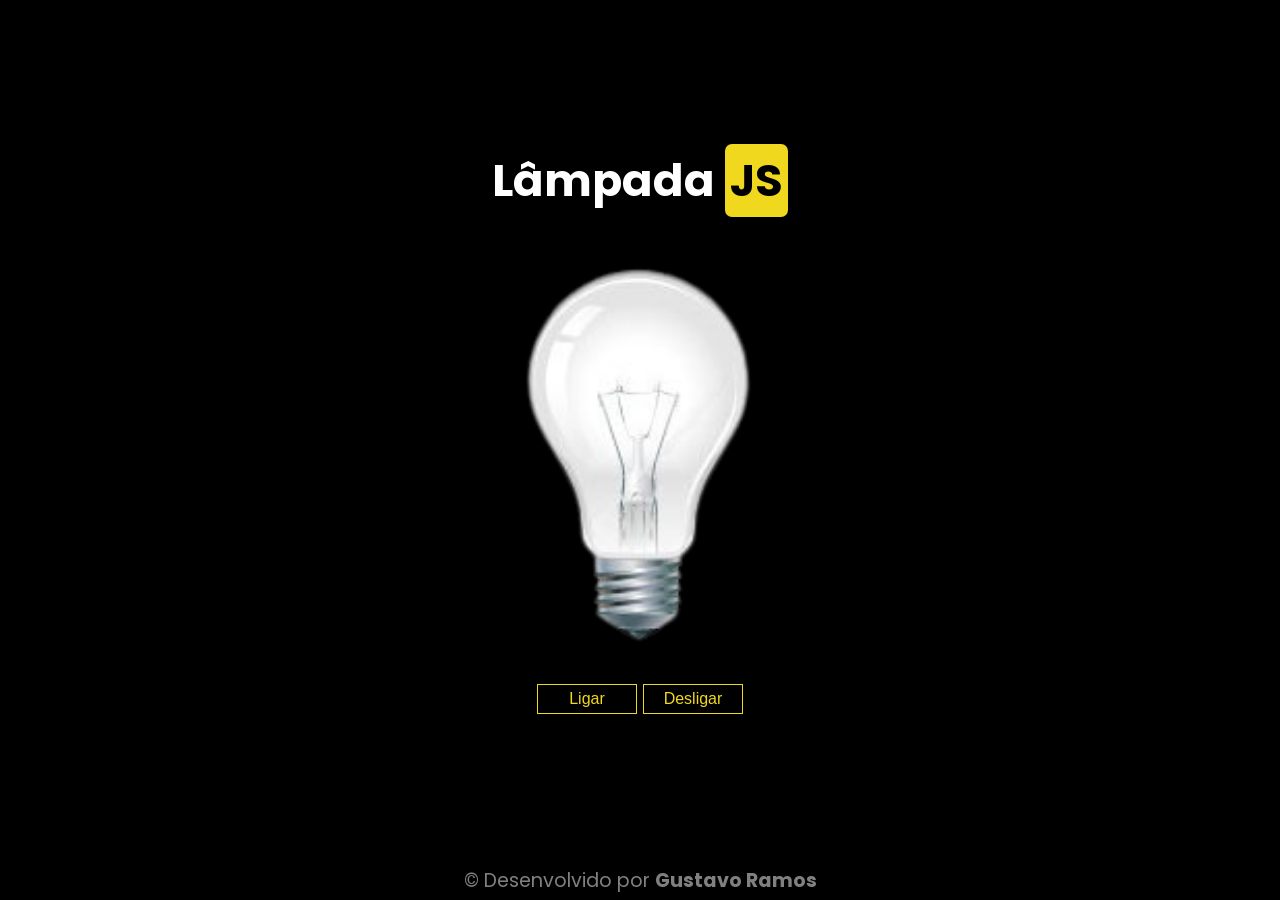
<file: 01-lampada/index.html>
<!DOCTYPE html>
<html lang="pt-br">

<head>
    <meta charset="UTF-8">
    <meta name="viewport" content="width=device-width, initial-scale=1.0">
    <title>Lâmpada JS</title>
    <link rel="stylesheet" href="./css/style.css">
    <link rel="stylesheet" href="./css/button.css">
    <link rel="stylesheet" href="./css/footer.css">
    <script src="./js/script.js" defer></script>
</head>

<body>

    <main>
        <h1>Lâmpada <span>JS</span></h1>

        <div>
            <img src="./assets/desligada.png" alt="Imagem da lâmpada">
        </div>

        <div>
            <button id="btnLigar">Ligar</button>
            <button id="btnDesligar">Desligar</button>
        </div>
    </main>

    <footer>
        <p>
            &copy; Desenvolvido por <span>Gustavo Ramos</span>
        </p>
    </footer>

</body>

</html>
</file>
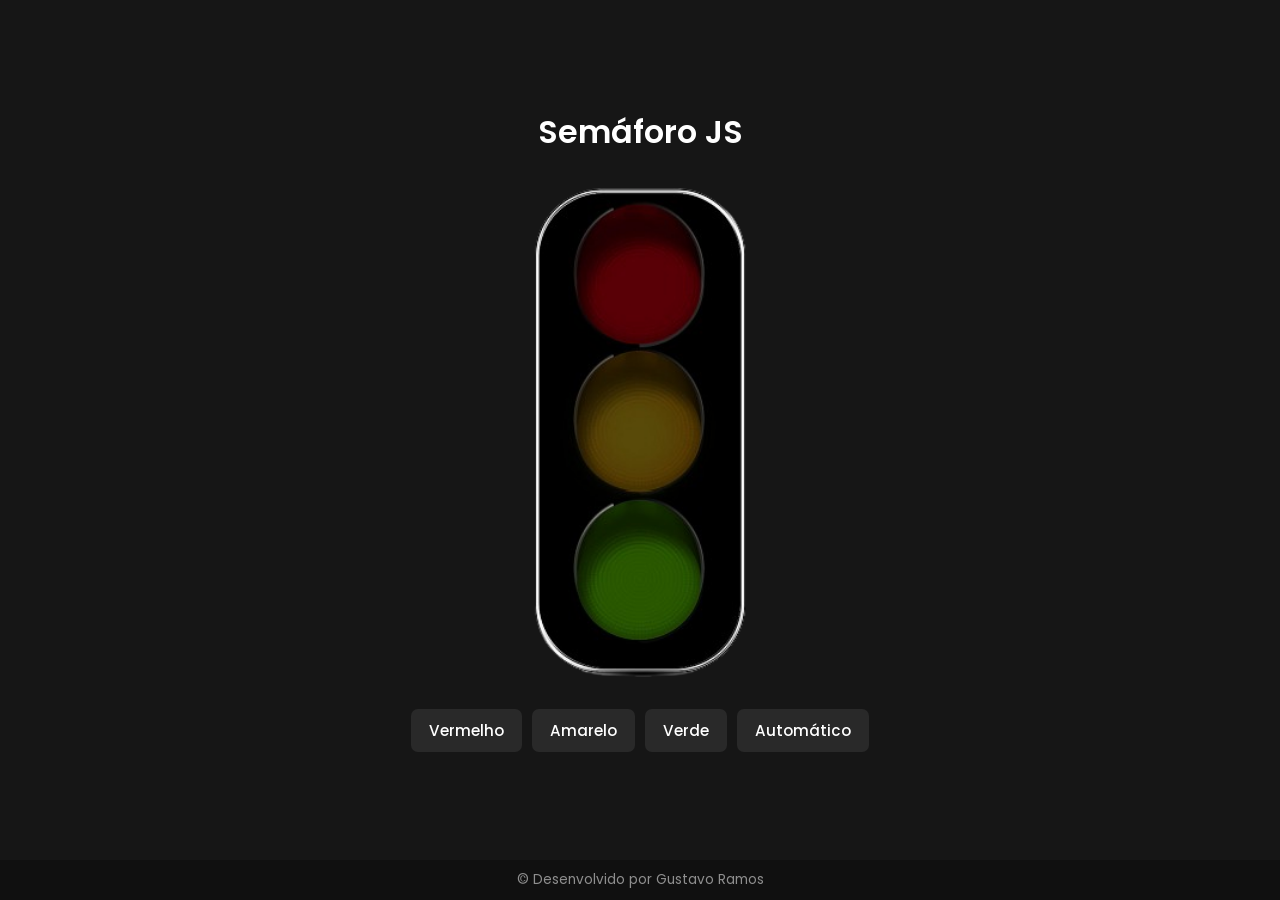
<file: 02-semaforo/index.html>
<!DOCTYPE html>
<html lang="pt-br">
<head>
    <title>Semáforo JS</title>
    <meta charset="UTF-8">
    <meta name="viewport" content="width=device-width, initial-scale=1.0">
    <link rel="stylesheet" href="./css/style.css">
    <link rel="stylesheet" href="./css/button.css">
    <script src="./js/script.js" defer></script>
</head>
<body>
    <main>
        <h1>Semáforo JS</h1>
        <div id="boxImagem">

        </div>
        <div class="buttons">
            <button id="btnVermelho">Vermelho</button>
            <button id="btnAmarelo">Amarelo</button>
            <button id="btnVerde">Verde</button>
            <button id="btnAutomatico">Automático</button>
        </div>
    </main>
    <footer>
        <p>&copy; Desenvolvido por Gustavo Ramos</p>
    </footer>
</body>
</html>
</file>
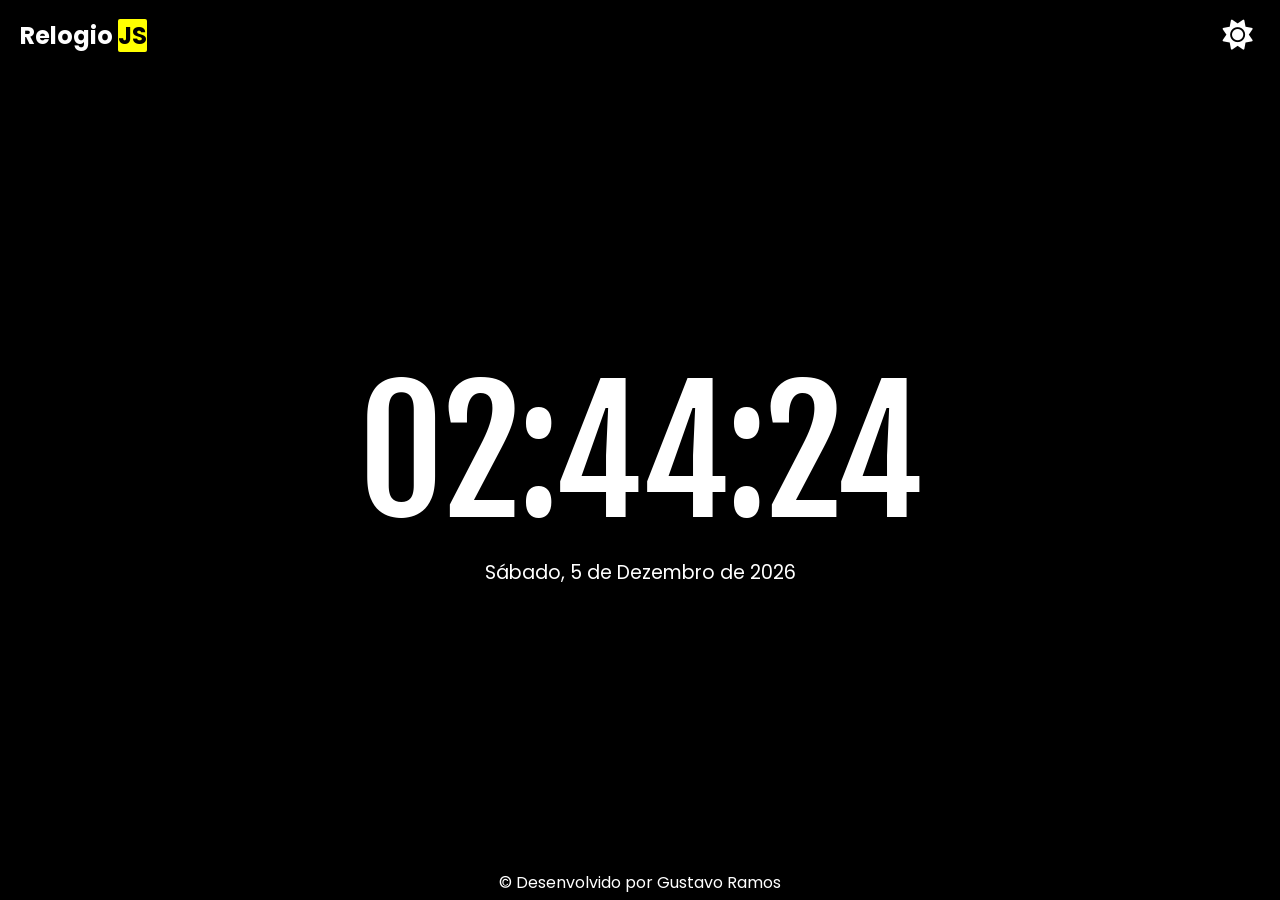
<file: 03-relogioDigital/index.html>
<!DOCTYPE html>
<html lang="pt-br">

<head>
    <title>Relogio Digital</title>
    <meta charset="UTF-8">
    <meta name="viewport" content="width=device-width, initial-scale=1.0">
    <link rel="stylesheet" href="./css/style.css">
    <link rel="stylesheet" href="./css/header.css">
    <link rel="stylesheet" href="./css/button.css">
    <link rel="stylesheet" href="https://cdnjs.cloudflare.com/ajax/libs/font-awesome/6.7.2/css/all.min.css">
    <script src="./js/script.js" defer></script>
</head>

<body>
    <header>
        <nav>
            <div>
                <h1>Relogio <span>JS</span></h1>
            </div>
            <button><i class="fa-solid fa-sun" id="btnTema"></i></button>
            
        </nav>
    </header>
    <main>
        <div class="container">

            <div id="boxRelogio">
                <p id="pHora"></p>
                <p id="pDia"></p>
            </div>
            <div id="boxBotoes">

            </div>

        </div>
    </main>
    <footer>
        <p>&copy; Desenvolvido por Gustavo Ramos</p>
    </footer>
</body>

</html>
</file>
<file: 01-lampada/css/style.css>
@import url('https://fonts.googleapis.com/css2?family=Poppins:ital,wght@0,100;0,200;0,300;0,400;0,500;0,600;0,700;0,800;0,900;1,100;1,200;1,300;1,400;1,500;1,600;1,700;1,800;1,900&display=swap');

*{
    margin: 0;
    border: 0;
    box-sizing: border-box;
}
body{
    min-height: 100vh;
    display: flex;
    flex-direction: column;
    font-family: Poppins;
    background-color: black;
}

h1{
    color: white;
}
h1 span{
    background-color: #EFD81D;
    color: black;
    padding: 5px;
    border-radius: 7px;
}
main{
    flex: 1;
    display: flex;
    flex-direction: column;
    justify-content: center;
    align-items: center;
    font-size: 1.4rem;
}

img{
    width: 350px;
    cursor: pointer;
}
</file>
<file: 01-lampada/css/button.css>
button{
    padding: 5px;
    width: 100px;
    cursor: pointer;
    font-size: 1rem;
    background-color: black;
    color: #EFD81D;
    border: 1px solid #EFD81D;
}
button:hover{
    background-color: #EFD81D;
    color: black;
}
</file>
<file: 01-lampada/css/footer.css>
footer{
    padding: 5px;
    text-align: center;
    font-size: 1.2rem;
    color: gray;
}
footer span{
    font-weight: bold;
}
</file>
<file: 02-semaforo/css/style.css>
@import url('https://fonts.googleapis.com/css2?family=Poppins:wght@400;500;600;700&display=swap');

* {
    margin: 0;
    padding: 0;
    box-sizing: border-box;
}
body {
    min-height: 100vh;
    display: flex;
    flex-direction: column;
    font-family: 'Poppins', sans-serif;
    background-color: #161616;
    color: #FFFFFF;
}
main {
    flex: 1;
    display: flex;
    flex-direction: column;
    justify-content: center;
    align-items: center;
    gap: 25px;
}
h1 {
    font-size: 2rem;
    font-weight: 600;
    color: #FFFFFF;
}
#boxImagem {
    display: flex;
    justify-content: center;
    align-items: center;
}
#boxImagem img {
    width: 220px;
    display: block;
}
.buttons {
    display: flex;
    justify-content: center;
    align-items: center;
    gap: 10px;
    flex-wrap: wrap;
}
footer {
    padding: 10px;
    text-align: center;
    background-color: #101010;
    color: #8F8F8F;
    font-size: 0.85rem;
}
</file>
<file: 02-semaforo/css/button.css>
button {
    padding: 10px 18px;
    font-family: 'Poppins', sans-serif;
    font-size: 0.95rem;
    font-weight: 500;
    background-color: #292929;
    color: #FFFFFF;
    border: none;
    border-radius: 7px;
    cursor: pointer;
    transition: 0.2s;
}
button:hover {
    transform: translateY(-2px);
}
button:active {
    transform: translateY(0);
}
#btnVermelho:hover {
    background-color: #E53935;
}
#btnAmarelo:hover {
    background-color: #FBC02D;
    color: #111111;
}
#btnVerde:hover {
    background-color: #43A047;
}
#btnAutomatico:hover {
    background-color: #FFFFFF;
    color: #111111;
}
</file>
<file: 03-relogioDigital/css/style.css>
@import url('https://fonts.googleapis.com/css2?family=Poppins:ital,wght@0,100;0,200;0,300;0,400;0,500;0,600;0,700;0,800;0,900;1,100;1,200;1,300;1,400;1,500;1,600;1,700;1,800;1,900&display=swap');

@import url('https://fonts.googleapis.com/css2?family=Fjalla+One&display=swap');

*{
    margin: 0;
    padding: 0;
    box-sizing: border-box;
}
:root{
    --bg-color:black;
    --fg-color:white;
}
body{
    display: flex;
    flex-direction: column;
    min-height: 100vh;
    font-family: Poppins;
    background-color: var(--bg-color);
    color: var(--fg-color);
}
body.light{
    background-color: var(--fg-color);
    color: var(--bg-color);
}
main{
    flex: 1;
    display: flex;
    justify-content: center;
    align-items: center;
}
.container {
    width: 100%;
    max-width: 1000px;
    padding: 20px;
    display: flex;
    flex-direction: column;
    justify-content: center;
    align-items: center;
}
footer{
    padding: 5px;
    text-align: center;
}
</file>
<file: 03-relogioDigital/css/header.css>
header{
    height: 70px;
}
nav{
    width: 100%;
    height: 100%;
    margin: 0 auto;
    padding: 0 20px;
    display: flex;
    justify-content: space-between;
    align-items: center;
}
h1{

}
h1 span{
    background-color: yellow;
    color: black;
    border-radius: 2px;
}
</file>
<file: 03-relogioDigital/css/button.css>
button{
    padding: 5px;
    height: 44px;
    width: 44px;
    cursor: pointer;
    border: none;
    background-color: transparent;
}
i{
    font-size: 30px;
}
.fa-sun{
     
    color: white;
}
</file>
